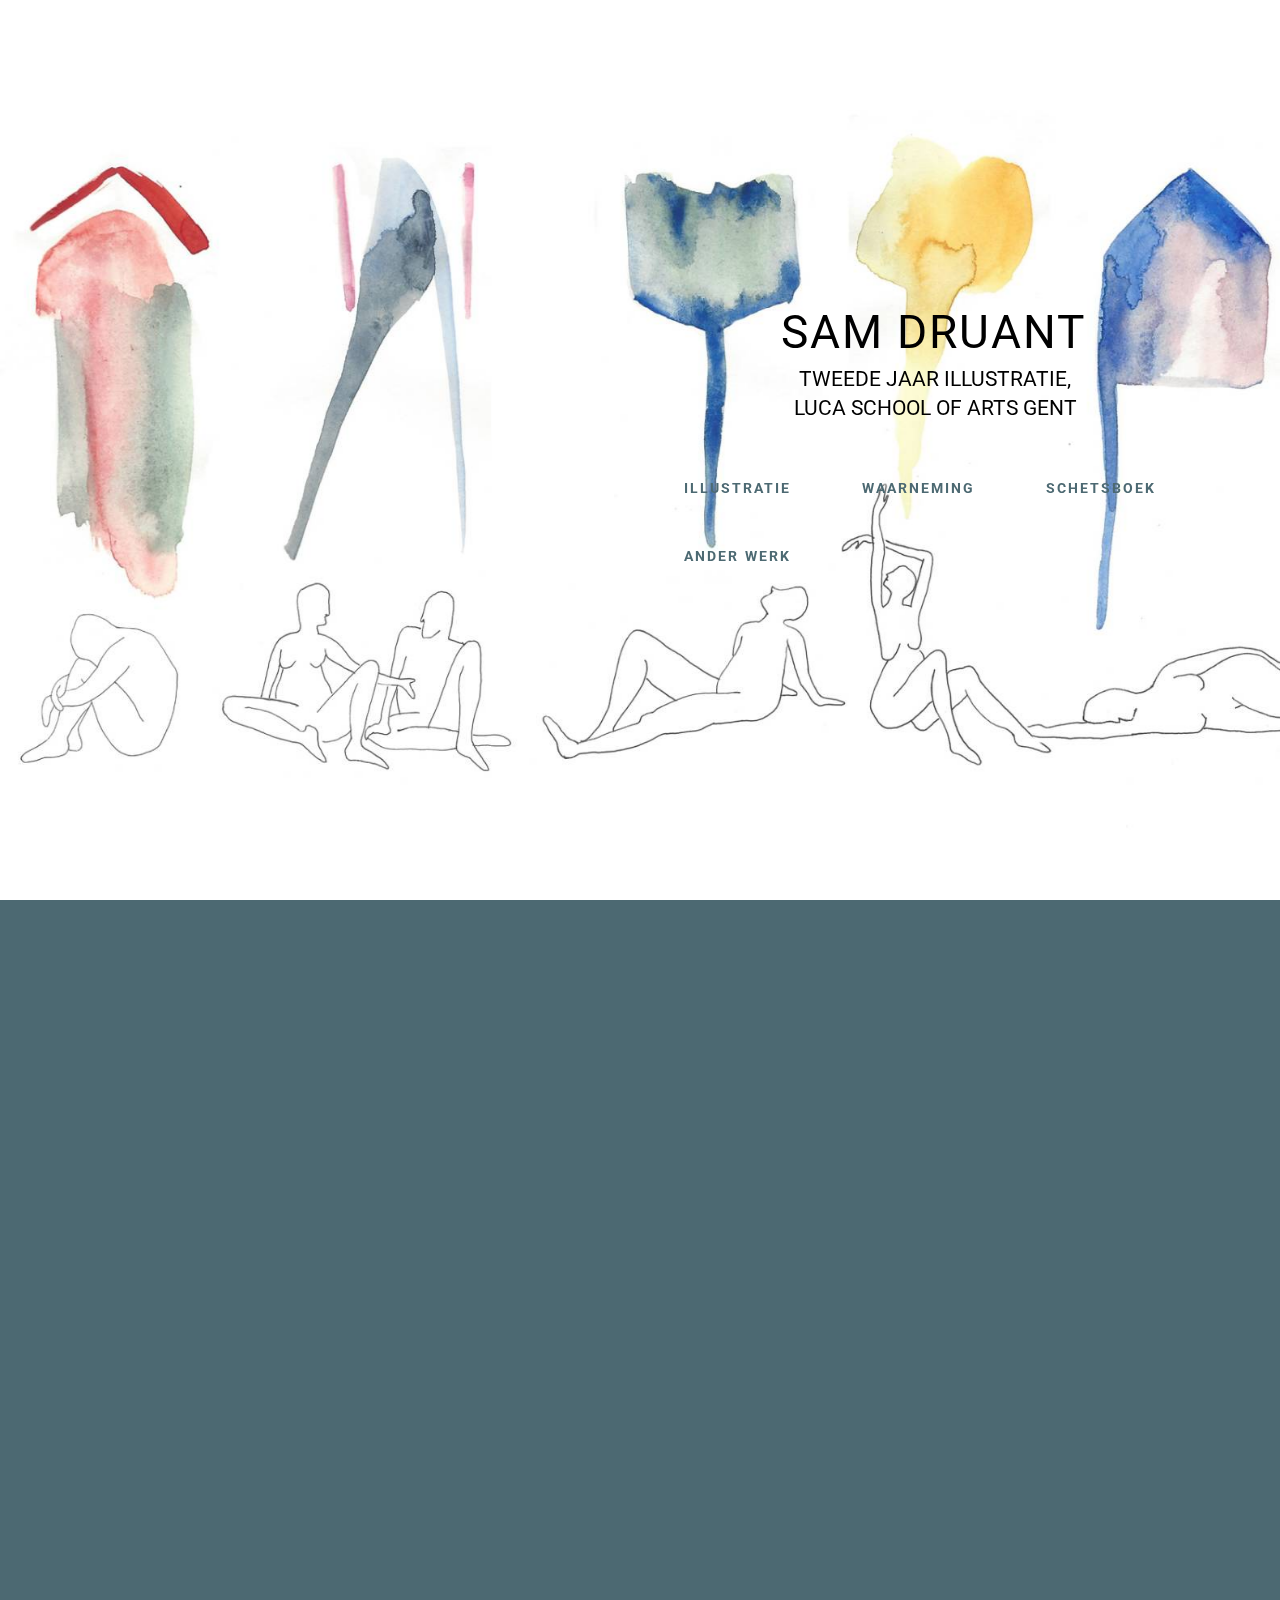
<file: index.html>
<!DOCTYPE html>
<html >
<head>
  <!-- Site made with Mobirise Website Builder v4.5.2, https://mobirise.com -->
  <meta charset="UTF-8">
  <meta http-equiv="X-UA-Compatible" content="IE=edge">
  <meta name="generator" content="Mobirise v4.5.2, mobirise.com">
  <meta name="viewport" content="width=device-width, initial-scale=1, minimum-scale=1">
  <link rel="shortcut icon" href="assets/images/logo.png" type="image/x-icon">
  <meta name="description" content="">
  <title>Home</title>
  <link rel="stylesheet" href="https://fonts.googleapis.com/css?family=Roboto:700,400&subset=cyrillic,latin,greek,vietnamese">
  <link rel="stylesheet" href="assets/bootstrap/css/bootstrap.min.css">
  <link rel="stylesheet" href="assets/animate.css/animate.min.css">
  <link rel="stylesheet" href="assets/mobirise/css/style.css">
  <link rel="stylesheet" href="assets/mobirise/css/mbr-additional.css" type="text/css">
  
  
  
</head>
<body>
<section class="mbr-box mbr-section mbr-section--relative mbr-section--fixed-size mbr-section--full-height mbr-section--bg-adapted mbr-parallax-background" id="header1-k" data-rv-view="0" style="background-image: url(assets/images/doctoraatcover2-2000x1111.jpg);">
    <div class="mbr-box__magnet mbr-box__magnet--sm-padding mbr-box__magnet--center-left">
        
        <div class="mbr-box__container mbr-section__container container">
            <div class="mbr-box mbr-box--stretched"><div class="mbr-box__magnet mbr-box__magnet--center-left">
                <div class="row"><div class=" col-sm-6 col-sm-offset-6">
                    <div class="mbr-hero animated fadeInUp">
                        <h1 class="mbr-hero__text"><span style="font-weight: normal;">SAM D</span><span style="font-weight: normal;">RUAN</span><span style="font-weight: normal;">T</span></h1>
                        <p class="mbr-hero__subtext">TWEEDE JAAR ILLUSTRATIE, <br>LUCA SCHOOL OF ARTS GENT</p>
                    </div>
                    <div class="mbr-buttons btn-inverse mbr-buttons--left"><a class="mbr-buttons__btn btn btn-lg animated fadeInUp delay btn-link" href="https://mobirise.com">ILLUSTRATIE</a> <a class="mbr-buttons__btn btn btn-lg animated fadeInUp delay btn-link" href="https://mobirise.com">WAARNEMING</a> <a class="mbr-buttons__btn btn btn-lg animated fadeInUp delay btn-link" href="page2.html">SCHETSBOEK</a> <a class="mbr-buttons__btn btn btn-lg animated fadeInUp delay btn-link" href="https://mobirise.com">ANDER WERK</a></div>
                </div></div>
            </div></div>
        </div>
        <div class="mbr-arrow mbr-arrow--floating text-center">
            <div class="mbr-section__container container">
                <a class="mbr-arrow__link" href="#header2-f"><i class="glyphicon glyphicon-menu-down"></i></a>
            </div>
        </div>
    </div>
</section>

<section class="engine"><a href="https://mobirise.co/e">web page authoring software</a></section><section class="mbr-box mbr-section mbr-section--relative mbr-section--fixed-size mbr-section--full-height mbr-section--bg-adapted" id="header2-f" data-rv-view="3" style="background-color: rgb(76, 105, 114);">
    <div class="mbr-box__magnet mbr-box__magnet--sm-padding mbr-box__magnet--center-left">
        
        <div class="mbr-box__container mbr-section__container container">
            <div class="mbr-box mbr-box--stretched"><div class="mbr-box__magnet mbr-box__magnet--center-left">
                <div class="row"><div class=" col-sm-6 col-sm-offset-6">
                    <div class="mbr-hero animated fadeInUp">
                        <h1 class="mbr-hero__text"></h1>
                        <p class="mbr-hero__subtext"></p>
                    </div>
                    
                </div></div>
            </div></div>
        </div>
        
    </div>
</section>

<footer class="mbr-section mbr-section--relative mbr-section--fixed-size" id="footer1-g" data-rv-view="6" style="background-color: rgb(68, 68, 68);">
    
    <div class="mbr-section__container container">
        <div class="mbr-footer mbr-footer--wysiwyg row" style="padding-top: 36.9px; padding-bottom: 36.9px;">
            <div class="col-sm-12">
                <p class="mbr-footer__copyright"></p>
            </div>
        </div>
    </div>
</footer>


  <script src="assets/web/assets/jquery/jquery.min.js"></script>
  <script src="assets/bootstrap/js/bootstrap.min.js"></script>
  <script src="assets/smooth-scroll/smooth-scroll.js"></script>
  <script src="assets/jarallax/jarallax.js"></script>
  <script src="assets/mobirise/js/script.js"></script>
  
  
</body>
</html>
</file>
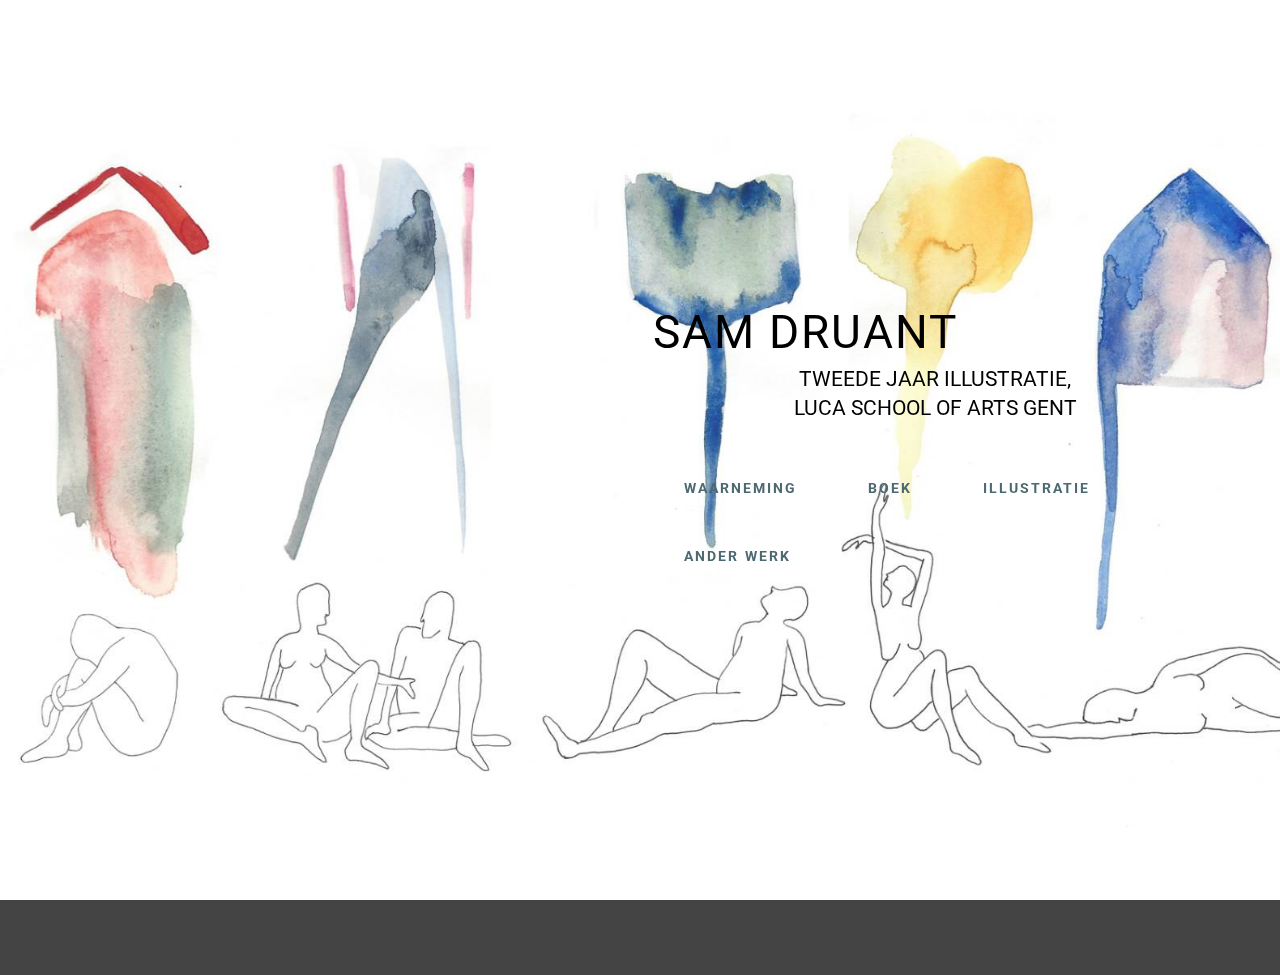
<file: page1.html>
<!DOCTYPE html>
<html >
<head>
  <!-- Site made with Mobirise Website Builder v4.5.2, https://mobirise.com -->
  <meta charset="UTF-8">
  <meta http-equiv="X-UA-Compatible" content="IE=edge">
  <meta name="generator" content="Mobirise v4.5.2, mobirise.com">
  <meta name="viewport" content="width=device-width, initial-scale=1, minimum-scale=1">
  <link rel="shortcut icon" href="assets/images/logo.png" type="image/x-icon">
  <meta name="description" content="Web Builder Description">
  <title>Page 1</title>
  <link rel="stylesheet" href="https://fonts.googleapis.com/css?family=Roboto:700,400&subset=cyrillic,latin,greek,vietnamese">
  <link rel="stylesheet" href="assets/bootstrap/css/bootstrap.min.css">
  <link rel="stylesheet" href="assets/animate.css/animate.min.css">
  <link rel="stylesheet" href="assets/mobirise/css/style.css">
  <link rel="stylesheet" href="assets/mobirise/css/mbr-additional.css" type="text/css">
  
  
  
</head>
<body>
<section class="mbr-box mbr-section mbr-section--relative mbr-section--fixed-size mbr-section--full-height mbr-section--bg-adapted mbr-parallax-background" id="header1-i" data-rv-view="15" style="background-image: url(assets/images/doctoraatcover2-2000x1111.jpg);">
    <div class="mbr-box__magnet mbr-box__magnet--sm-padding mbr-box__magnet--center-left">
        
        <div class="mbr-box__container mbr-section__container container">
            <div class="mbr-box mbr-box--stretched"><div class="mbr-box__magnet mbr-box__magnet--center-left">
                <div class="row"><div class=" col-sm-6 col-sm-offset-6">
                    <div class="mbr-hero animated fadeInUp">
                        <h1 class="mbr-hero__text"><span style="font-weight: normal;">SAM DRUANT</span></h1>
                        <p class="mbr-hero__subtext">TWEEDE JAAR ILLUSTRATIE, <br>LUCA SCHOOL OF ARTS GENT</p>
                    </div>
                    <div class="mbr-buttons btn-inverse mbr-buttons--left"><a class="mbr-buttons__btn btn btn-lg animated fadeInUp delay btn-link" href="https://mobirise.com">WAARNEMING</a> <a class="mbr-buttons__btn btn btn-lg animated fadeInUp delay btn-link" href="https://mobirise.com">BOEK</a> <a class="mbr-buttons__btn btn btn-lg animated fadeInUp delay btn-link" href="https://mobirise.com">ILLUSTRATIE</a> <a class="mbr-buttons__btn btn btn-lg animated fadeInUp delay btn-link" href="https://mobirise.com">ANDER WERK</a></div>
                </div></div>
            </div></div>
        </div>
        <div class="mbr-arrow mbr-arrow--floating text-center">
            <div class="mbr-section__container container">
                <a class="mbr-arrow__link" href="#next"><i class="glyphicon glyphicon-menu-down"></i></a>
            </div>
        </div>
    </div>
</section>

<section class="engine"><a href="https://mobirise.co/m">bootstrap table</a></section><footer class="mbr-section mbr-section--relative mbr-section--fixed-size" id="footer1-h" data-rv-view="13" style="background-color: rgb(68, 68, 68);">
    
    <div class="mbr-section__container container">
        <div class="mbr-footer mbr-footer--wysiwyg row" style="padding-top: 36.9px; padding-bottom: 36.9px;">
            <div class="col-sm-12">
                <p class="mbr-footer__copyright"></p>
            </div>
        </div>
    </div>
</footer>


  <script src="assets/web/assets/jquery/jquery.min.js"></script>
  <script src="assets/bootstrap/js/bootstrap.min.js"></script>
  <script src="assets/smooth-scroll/smooth-scroll.js"></script>
  <script src="assets/jarallax/jarallax.js"></script>
  <script src="assets/mobirise/js/script.js"></script>
  
  
</body>
</html>
</file>
<file: assets/mobirise/css/mbr-additional.css>
@isPublish: true;

#menu1-e {
.navbar {
  padding: .5rem 0;
  background: @menuBgColor;
  transition: none;
  min-height: 77px;
}
.navbar-dropdown.bg-color.transparent.opened {
  background: @menuBgColor;
}
a {
  font-style: normal;
}
.nav-item {
  & span {
    padding-right: 0.4em;
    line-height: 0.5em;
    vertical-align: text-bottom;
    position: relative;
    text-decoration: none;
  }
  & a {
    display: flex;
    align-items: center;
    justify-content: center;
    padding: 0.7rem 0 !important;
    margin: 0rem .65rem !important;
  }
}
.nav-item:focus, .nav-link:focus {
  outline: none;
}
.btn {
  padding: 0.4rem 1.5rem;
  .mbr-iconfont {
    font-size: 1.6rem;
  }
  display: inline-flex;
  align-items: center;
}
.menu-logo {
  margin-right: auto;
  .navbar-brand {
    display: flex;
    margin-left: 5rem;
    padding: 0;
    transition: padding .2s;
    min-height: 3.8rem;
    align-items: center;
    .navbar-caption-wrap {
      display: -webkit-flex;
      -webkit-align-items: center;
      align-items: center;
      word-break: break-word;
      min-width: 7rem;
      margin: .3rem 0;
      .navbar-caption {
        line-height: 1.2rem !important;
        padding-right: 2rem;
      }
    }
    .navbar-logo {
      font-size: 4rem;
      transition: font-size 0.25s;
      & img {
        display: flex;
      }
      .mbr-iconfont {
        transition: font-size 0.25s;
      }
    }
  }
}
.navbar-toggleable-sm .navbar-collapse {
  justify-content: flex-end;
  -webkit-justify-content: flex-end;
  padding-right: 5rem;
  width: auto;
  .navbar-nav {
    flex-wrap: wrap;
    -webkit-flex-wrap: wrap;
    padding-left: 0;
    .nav-item {
      -webkit-align-self: center;
      align-self: center;
    }
  }
  .navbar-buttons {
    padding-left: 0;
    padding-bottom: 0;
  }
}
.dropdown {
  .dropdown-menu {
    background: @menuBgColor;
    display: none;
    position: absolute;
    min-width: 5rem;
    padding-top: 1.4rem;
    padding-bottom: 1.4rem;
    text-align: left;
    .dropdown-item {
      width: auto;
      padding: 0.235em 1.5385em 0.235em 1.5385em !important;
      &::after {
        right: 0.5rem;
      }
    }
    .dropdown-submenu {
      margin: 0;
    }
  }
  &.open > .dropdown-menu {
    display: block;
  }
}
.navbar-toggleable-sm {
  &.opened:after {
    position: absolute;
    width: 100vw;
    height: 100vh;
    content: '';
    background-color: rgba(0, 0, 0, 0.1);
    left: 0;
    bottom: 0;
    transform: translateY(100%);
    -webkit-transform: translateY(100%);
    z-index: 1000;
  }
}
.navbar.navbar-short {
  min-height: 60px;
  transition: all .2s;
  & .navbar-toggler-right {
    top: 20px;
  }
  & .navbar-logo a {
    font-size: 2.5rem !important;
    line-height: 2.5rem;
    transition: font-size 0.25s;
    & .mbr-iconfont {
      font-size: 2.5rem !important;
    }
    & img {
      height: 3rem !important;
    }
  }
  & .navbar-brand {
    min-height: 3rem;
  }
}
button.navbar-toggler {
  width: 31px;
  height: 18px;
  cursor: pointer;
  transition: all .2s;
  top: 1.5rem;
  right: 1rem;
  &:focus {
    outline: none;
  }
  .hamburger span {
    position: absolute;
    right: 0;
    width: 30px;
    height: 2px;
    border-right: 5px;
    background-color: @hamburgerColor;
    &:nth-child(1) {
      top: 0;
      transition: all .2s;
    }
    &:nth-child(2) {
      top: 8px;
      transition: all .15s;
    }
    &:nth-child(3) {
      top: 8px;
      transition: all .15s;
    }
    &:nth-child(4) {
      top: 16px;
      transition: all .2s;
    }
  }
}
nav.opened .hamburger span {
  &:nth-child(1) {
    top: 8px;
    width: 0;
    opacity: 0;
    right: 50%;
    transition: all .2s;
  }
  &:nth-child(2) {
    -webkit-transform: rotate(45deg);
    transform: rotate(45deg);
    transition: all .25s;
  }
  &:nth-child(3) {
    -webkit-transform: rotate(-45deg);
    transform: rotate(-45deg);
    transition: all .25s;
  }
  &:nth-child(4) {
    top: 8px;
    width: 0;
    opacity: 0;
    right: 50%;
    transition: all .2s;
  }
}
.collapsed {
  &.navbar-expand {
    flex-direction: column;
  }
  .btn {
    display: flex;
  }
  .navbar-collapse {
    display: none !important;
    padding-right: 0 !important;
    &.collapsing,&.show {
      display: block !important;
      .navbar-nav {
        display: block;
        text-align: center;
        .nav-item {
          clear: both;
          & when (@showButtons = false) {
            &:last-child {
              margin-bottom: 1rem;
            }
          }
        }
      }
      .navbar-buttons {
        text-align: center;
        &:last-child {
          margin-bottom: 1rem;
        }
      }
    }
  }
  button.navbar-toggler {
    display: block;
  }
  .navbar-brand {
    margin-left: 1rem !important;
  }
  .navbar-toggleable-sm {
    flex-direction: column;
    -webkit-flex-direction: column;
  }
  .dropdown {
    .dropdown-menu {
      width: 100%;
      text-align: center;
      position: relative;
      opacity: 0;
      display: block;
      height: 0;
      visibility: hidden;
      padding: 0;
      transition-duration: .5s;
      transition-property: opacity,padding,height;
    }
    &.open > .dropdown-menu {
      position: relative;
      opacity: 1;
      height: auto;
      padding: 1.4rem 0;
      visibility: visible;
    }
    .dropdown-submenu {
      left: 0;
      text-align: center;
      width: 100%;
    }
    .dropdown-toggle[data-toggle="dropdown-submenu"]::after {
      margin-top: 0;
      position: inherit;
      right: 0;
      top: 50%;
      display: inline-block;
      width: 0;
      height: 0;
      margin-left: .3em;
      vertical-align: middle;
      content: "";
      border-top: .30em solid;
      border-right: .30em solid transparent;
      border-left: .30em solid transparent;
    }
  }
}
@media (max-width: 991px) {
  .navbar-expand {
    flex-direction: column;
  }
  img {
    height: 3.8rem !important;
  }
  .btn {
    display: flex;
  }
  button.navbar-toggler {
    display: block;
  }
  .navbar-brand {
    margin-left: 1rem !important;
  }
  .navbar-toggleable-sm {
    flex-direction: column;
    -webkit-flex-direction: column;
  }
  .navbar-collapse {
    display: none !important;
    padding-right: 0 !important;
    &.collapsing,&.show {
      display: block !important;
      .navbar-nav {
        display: block;
        text-align: center;
        .nav-item {
          clear: both;
          & when (@showButtons = false) {
            &:last-child {
              margin-bottom: 1rem;
            }
          }
        }
      }
      .navbar-buttons {
        text-align: center;
        &:last-child {
          margin-bottom: 1rem;
        }
      }
    }
  }
  .dropdown {
    .dropdown-menu {
      width: 100%;
      text-align: center;
      position: relative;
      opacity: 0;
      display: block;
      height: 0;
      visibility: hidden;
      padding: 0;
      transition-duration: .5s;
      transition-property: opacity,padding,height;
    }
    &.open > .dropdown-menu {
      position: relative;
      opacity: 1;
      height: auto;
      padding: 1.4rem 0;
      visibility: visible;
    }
    .dropdown-submenu {
      left: 0;
      text-align: center;
      width: 100%;
    }
    .dropdown-toggle[data-toggle="dropdown-submenu"]::after {
      margin-top: 0;
      position: inherit;
      right: 0;
      top: 50%;
      display: inline-block;
      width: 0;
      height: 0;
      margin-left: .3em;
      vertical-align: middle;
      content: "";
      border-top: .30em solid;
      border-right: .30em solid transparent;
      border-left: .30em solid transparent;
    }
  }
}
@media (min-width: 767px) {
  .menu-logo {
    flex-shrink: 0;
  }
}
.navbar-collapse {
  flex-basis: auto;
}
.nav-link:hover, .dropdown-item:hover {
  color: @itemsHoverColor !important;
}
SPAN {
  color: #000000;
}
}

#header1-k {
P {
  text-align: center;
  color: #000000;
}
SPAN {
  color: #000000;
}
H1 {
  text-align: center;
}
}

#header2-f {
& when not (@fullScreen) {
  padding-top: (@paddingTop * 15px);
  padding-bottom: (@paddingBottom * 15px);
}
& when (@bg-type = 'image') {
  background-image: url(../../../@bg-value);
}
& when (@bg-type = 'color') {
  background-color: @bg-value;
}
}

#footer1-g {
padding-top: (@paddingTop * 15px);
padding-bottom: (@paddingBottom * 15px);
& when (@bg-type = 'image') {
  background-image: url(../../../@bg-value);
}
& when (@bg-type = 'color') {
  background-color: @bg-value;
}
.content {
  @media (max-width: 767px) {
    text-align: center;
    > div:not(:last-child) {
      margin-bottom: 2rem;
    }
  }
}
.media-wrap {
  @media (max-width: 767px) {
    margin-bottom: 1rem;
  }
  .mbr-iconfont-logo {
    font-size: 7.5rem;
    color: #f36;
  }
  img {
    height: 6rem;
  }
}
.footer-lower {
  .copyright {
    @media (max-width: 767px) {
      margin-bottom: 1rem;
      text-align: center;
    }
  }
  hr {
    margin: 1rem 0;
    border-color: #fff;
    opacity: .05;
  }
  .social-list {
    padding-left: 0;
    margin-bottom: 0;
    list-style: none;
    display: flex;
    flex-wrap: wrap;
    justify-content: flex-end;
    -webkit-justify-content: flex-end;
    .mbr-iconfont-social {
      font-size: 1.3rem;
      color: #fff;
    }
    .soc-item {
      margin: 0 .5rem;
    }
    a {
      margin: 0;
      opacity: .5;
      -webkit-transition: .2s linear;
      transition: .2s linear;
      &:hover {
        opacity: 1;
      }
    }
    @media (max-width: 767px) {
      justify-content: center;
      -webkit-justify-content: center;
    }
  }
}
}
@isPublish: true;

#undefined {
.navbar {
  padding: .5rem 0;
  background: @menuBgColor;
  transition: none;
  min-height: 77px;
}
.navbar-dropdown.bg-color.transparent.opened {
  background: @menuBgColor;
}
a {
  font-style: normal;
}
.nav-item {
  & span {
    padding-right: 0.4em;
    line-height: 0.5em;
    vertical-align: text-bottom;
    position: relative;
    text-decoration: none;
  }
  & a {
    display: flex;
    align-items: center;
    justify-content: center;
    padding: 0.7rem 0 !important;
    margin: 0rem .65rem !important;
  }
}
.nav-item:focus, .nav-link:focus {
  outline: none;
}
.btn {
  padding: 0.4rem 1.5rem;
  .mbr-iconfont {
    font-size: 1.6rem;
  }
  display: inline-flex;
  align-items: center;
}
.menu-logo {
  margin-right: auto;
  .navbar-brand {
    display: flex;
    margin-left: 5rem;
    padding: 0;
    transition: padding .2s;
    min-height: 3.8rem;
    align-items: center;
    .navbar-caption-wrap {
      display: -webkit-flex;
      -webkit-align-items: center;
      align-items: center;
      word-break: break-word;
      min-width: 7rem;
      margin: .3rem 0;
      .navbar-caption {
        line-height: 1.2rem !important;
        padding-right: 2rem;
      }
    }
    .navbar-logo {
      font-size: 4rem;
      transition: font-size 0.25s;
      & img {
        display: flex;
      }
      .mbr-iconfont {
        transition: font-size 0.25s;
      }
    }
  }
}
.navbar-toggleable-sm .navbar-collapse {
  justify-content: flex-end;
  -webkit-justify-content: flex-end;
  padding-right: 5rem;
  width: auto;
  .navbar-nav {
    flex-wrap: wrap;
    -webkit-flex-wrap: wrap;
    padding-left: 0;
    .nav-item {
      -webkit-align-self: center;
      align-self: center;
    }
  }
  .navbar-buttons {
    padding-left: 0;
    padding-bottom: 0;
  }
}
.dropdown {
  .dropdown-menu {
    background: @menuBgColor;
    display: none;
    position: absolute;
    min-width: 5rem;
    padding-top: 1.4rem;
    padding-bottom: 1.4rem;
    text-align: left;
    .dropdown-item {
      width: auto;
      padding: 0.235em 1.5385em 0.235em 1.5385em !important;
      &::after {
        right: 0.5rem;
      }
    }
    .dropdown-submenu {
      margin: 0;
    }
  }
  &.open > .dropdown-menu {
    display: block;
  }
}
.navbar-toggleable-sm {
  &.opened:after {
    position: absolute;
    width: 100vw;
    height: 100vh;
    content: '';
    background-color: rgba(0, 0, 0, 0.1);
    left: 0;
    bottom: 0;
    transform: translateY(100%);
    -webkit-transform: translateY(100%);
    z-index: 1000;
  }
}
.navbar.navbar-short {
  min-height: 60px;
  transition: all .2s;
  & .navbar-toggler-right {
    top: 20px;
  }
  & .navbar-logo a {
    font-size: 2.5rem !important;
    line-height: 2.5rem;
    transition: font-size 0.25s;
    & .mbr-iconfont {
      font-size: 2.5rem !important;
    }
    & img {
      height: 3rem !important;
    }
  }
  & .navbar-brand {
    min-height: 3rem;
  }
}
button.navbar-toggler {
  width: 31px;
  height: 18px;
  cursor: pointer;
  transition: all .2s;
  top: 1.5rem;
  right: 1rem;
  &:focus {
    outline: none;
  }
  .hamburger span {
    position: absolute;
    right: 0;
    width: 30px;
    height: 2px;
    border-right: 5px;
    background-color: @hamburgerColor;
    &:nth-child(1) {
      top: 0;
      transition: all .2s;
    }
    &:nth-child(2) {
      top: 8px;
      transition: all .15s;
    }
    &:nth-child(3) {
      top: 8px;
      transition: all .15s;
    }
    &:nth-child(4) {
      top: 16px;
      transition: all .2s;
    }
  }
}
nav.opened .hamburger span {
  &:nth-child(1) {
    top: 8px;
    width: 0;
    opacity: 0;
    right: 50%;
    transition: all .2s;
  }
  &:nth-child(2) {
    -webkit-transform: rotate(45deg);
    transform: rotate(45deg);
    transition: all .25s;
  }
  &:nth-child(3) {
    -webkit-transform: rotate(-45deg);
    transform: rotate(-45deg);
    transition: all .25s;
  }
  &:nth-child(4) {
    top: 8px;
    width: 0;
    opacity: 0;
    right: 50%;
    transition: all .2s;
  }
}
.collapsed {
  &.navbar-expand {
    flex-direction: column;
  }
  .btn {
    display: flex;
  }
  .navbar-collapse {
    display: none !important;
    padding-right: 0 !important;
    &.collapsing,&.show {
      display: block !important;
      .navbar-nav {
        display: block;
        text-align: center;
        .nav-item {
          clear: both;
          & when (@showButtons = false) {
            &:last-child {
              margin-bottom: 1rem;
            }
          }
        }
      }
      .navbar-buttons {
        text-align: center;
        &:last-child {
          margin-bottom: 1rem;
        }
      }
    }
  }
  button.navbar-toggler {
    display: block;
  }
  .navbar-brand {
    margin-left: 1rem !important;
  }
  .navbar-toggleable-sm {
    flex-direction: column;
    -webkit-flex-direction: column;
  }
  .dropdown {
    .dropdown-menu {
      width: 100%;
      text-align: center;
      position: relative;
      opacity: 0;
      display: block;
      height: 0;
      visibility: hidden;
      padding: 0;
      transition-duration: .5s;
      transition-property: opacity,padding,height;
    }
    &.open > .dropdown-menu {
      position: relative;
      opacity: 1;
      height: auto;
      padding: 1.4rem 0;
      visibility: visible;
    }
    .dropdown-submenu {
      left: 0;
      text-align: center;
      width: 100%;
    }
    .dropdown-toggle[data-toggle="dropdown-submenu"]::after {
      margin-top: 0;
      position: inherit;
      right: 0;
      top: 50%;
      display: inline-block;
      width: 0;
      height: 0;
      margin-left: .3em;
      vertical-align: middle;
      content: "";
      border-top: .30em solid;
      border-right: .30em solid transparent;
      border-left: .30em solid transparent;
    }
  }
}
@media (max-width: 991px) {
  .navbar-expand {
    flex-direction: column;
  }
  img {
    height: 3.8rem !important;
  }
  .btn {
    display: flex;
  }
  button.navbar-toggler {
    display: block;
  }
  .navbar-brand {
    margin-left: 1rem !important;
  }
  .navbar-toggleable-sm {
    flex-direction: column;
    -webkit-flex-direction: column;
  }
  .navbar-collapse {
    display: none !important;
    padding-right: 0 !important;
    &.collapsing,&.show {
      display: block !important;
      .navbar-nav {
        display: block;
        text-align: center;
        .nav-item {
          clear: both;
          & when (@showButtons = false) {
            &:last-child {
              margin-bottom: 1rem;
            }
          }
        }
      }
      .navbar-buttons {
        text-align: center;
        &:last-child {
          margin-bottom: 1rem;
        }
      }
    }
  }
  .dropdown {
    .dropdown-menu {
      width: 100%;
      text-align: center;
      position: relative;
      opacity: 0;
      display: block;
      height: 0;
      visibility: hidden;
      padding: 0;
      transition-duration: .5s;
      transition-property: opacity,padding,height;
    }
    &.open > .dropdown-menu {
      position: relative;
      opacity: 1;
      height: auto;
      padding: 1.4rem 0;
      visibility: visible;
    }
    .dropdown-submenu {
      left: 0;
      text-align: center;
      width: 100%;
    }
    .dropdown-toggle[data-toggle="dropdown-submenu"]::after {
      margin-top: 0;
      position: inherit;
      right: 0;
      top: 50%;
      display: inline-block;
      width: 0;
      height: 0;
      margin-left: .3em;
      vertical-align: middle;
      content: "";
      border-top: .30em solid;
      border-right: .30em solid transparent;
      border-left: .30em solid transparent;
    }
  }
}
@media (min-width: 767px) {
  .menu-logo {
    flex-shrink: 0;
  }
}
.navbar-collapse {
  flex-basis: auto;
}
.nav-link:hover, .dropdown-item:hover {
  color: @itemsHoverColor !important;
}
}

#footer1-h {
padding-top: (@paddingTop * 15px);
padding-bottom: (@paddingBottom * 15px);
& when (@bg-type = 'image') {
  background-image: url(../../../@bg-value);
}
& when (@bg-type = 'color') {
  background-color: @bg-value;
}
.content {
  @media (max-width: 767px) {
    text-align: center;
    > div:not(:last-child) {
      margin-bottom: 2rem;
    }
  }
}
.media-wrap {
  @media (max-width: 767px) {
    margin-bottom: 1rem;
  }
  .mbr-iconfont-logo {
    font-size: 7.5rem;
    color: #f36;
  }
  img {
    height: 6rem;
  }
}
.footer-lower {
  .copyright {
    @media (max-width: 767px) {
      margin-bottom: 1rem;
      text-align: center;
    }
  }
  hr {
    margin: 1rem 0;
    border-color: #fff;
    opacity: .05;
  }
  .social-list {
    padding-left: 0;
    margin-bottom: 0;
    list-style: none;
    display: flex;
    flex-wrap: wrap;
    justify-content: flex-end;
    -webkit-justify-content: flex-end;
    .mbr-iconfont-social {
      font-size: 1.3rem;
      color: #fff;
    }
    .soc-item {
      margin: 0 .5rem;
    }
    a {
      margin: 0;
      opacity: .5;
      -webkit-transition: .2s linear;
      transition: .2s linear;
      &:hover {
        opacity: 1;
      }
    }
    @media (max-width: 767px) {
      justify-content: center;
      -webkit-justify-content: center;
    }
  }
}
}

#header1-i {
P {
  text-align: center;
  color: #000000;
}
SPAN {
  color: #000000;
}
}
@isPublish: true;

#undefined {
.navbar {
  padding: .5rem 0;
  background: @menuBgColor;
  transition: none;
  min-height: 77px;
}
.navbar-dropdown.bg-color.transparent.opened {
  background: @menuBgColor;
}
a {
  font-style: normal;
}
.nav-item {
  & span {
    padding-right: 0.4em;
    line-height: 0.5em;
    vertical-align: text-bottom;
    position: relative;
    text-decoration: none;
  }
  & a {
    display: flex;
    align-items: center;
    justify-content: center;
    padding: 0.7rem 0 !important;
    margin: 0rem .65rem !important;
  }
}
.nav-item:focus, .nav-link:focus {
  outline: none;
}
.btn {
  padding: 0.4rem 1.5rem;
  .mbr-iconfont {
    font-size: 1.6rem;
  }
  display: inline-flex;
  align-items: center;
}
.menu-logo {
  margin-right: auto;
  .navbar-brand {
    display: flex;
    margin-left: 5rem;
    padding: 0;
    transition: padding .2s;
    min-height: 3.8rem;
    align-items: center;
    .navbar-caption-wrap {
      display: -webkit-flex;
      -webkit-align-items: center;
      align-items: center;
      word-break: break-word;
      min-width: 7rem;
      margin: .3rem 0;
      .navbar-caption {
        line-height: 1.2rem !important;
        padding-right: 2rem;
      }
    }
    .navbar-logo {
      font-size: 4rem;
      transition: font-size 0.25s;
      & img {
        display: flex;
      }
      .mbr-iconfont {
        transition: font-size 0.25s;
      }
    }
  }
}
.navbar-toggleable-sm .navbar-collapse {
  justify-content: flex-end;
  -webkit-justify-content: flex-end;
  padding-right: 5rem;
  width: auto;
  .navbar-nav {
    flex-wrap: wrap;
    -webkit-flex-wrap: wrap;
    padding-left: 0;
    .nav-item {
      -webkit-align-self: center;
      align-self: center;
    }
  }
  .navbar-buttons {
    padding-left: 0;
    padding-bottom: 0;
  }
}
.dropdown {
  .dropdown-menu {
    background: @menuBgColor;
    display: none;
    position: absolute;
    min-width: 5rem;
    padding-top: 1.4rem;
    padding-bottom: 1.4rem;
    text-align: left;
    .dropdown-item {
      width: auto;
      padding: 0.235em 1.5385em 0.235em 1.5385em !important;
      &::after {
        right: 0.5rem;
      }
    }
    .dropdown-submenu {
      margin: 0;
    }
  }
  &.open > .dropdown-menu {
    display: block;
  }
}
.navbar-toggleable-sm {
  &.opened:after {
    position: absolute;
    width: 100vw;
    height: 100vh;
    content: '';
    background-color: rgba(0, 0, 0, 0.1);
    left: 0;
    bottom: 0;
    transform: translateY(100%);
    -webkit-transform: translateY(100%);
    z-index: 1000;
  }
}
.navbar.navbar-short {
  min-height: 60px;
  transition: all .2s;
  & .navbar-toggler-right {
    top: 20px;
  }
  & .navbar-logo a {
    font-size: 2.5rem !important;
    line-height: 2.5rem;
    transition: font-size 0.25s;
    & .mbr-iconfont {
      font-size: 2.5rem !important;
    }
    & img {
      height: 3rem !important;
    }
  }
  & .navbar-brand {
    min-height: 3rem;
  }
}
button.navbar-toggler {
  width: 31px;
  height: 18px;
  cursor: pointer;
  transition: all .2s;
  top: 1.5rem;
  right: 1rem;
  &:focus {
    outline: none;
  }
  .hamburger span {
    position: absolute;
    right: 0;
    width: 30px;
    height: 2px;
    border-right: 5px;
    background-color: @hamburgerColor;
    &:nth-child(1) {
      top: 0;
      transition: all .2s;
    }
    &:nth-child(2) {
      top: 8px;
      transition: all .15s;
    }
    &:nth-child(3) {
      top: 8px;
      transition: all .15s;
    }
    &:nth-child(4) {
      top: 16px;
      transition: all .2s;
    }
  }
}
nav.opened .hamburger span {
  &:nth-child(1) {
    top: 8px;
    width: 0;
    opacity: 0;
    right: 50%;
    transition: all .2s;
  }
  &:nth-child(2) {
    -webkit-transform: rotate(45deg);
    transform: rotate(45deg);
    transition: all .25s;
  }
  &:nth-child(3) {
    -webkit-transform: rotate(-45deg);
    transform: rotate(-45deg);
    transition: all .25s;
  }
  &:nth-child(4) {
    top: 8px;
    width: 0;
    opacity: 0;
    right: 50%;
    transition: all .2s;
  }
}
.collapsed {
  &.navbar-expand {
    flex-direction: column;
  }
  .btn {
    display: flex;
  }
  .navbar-collapse {
    display: none !important;
    padding-right: 0 !important;
    &.collapsing,&.show {
      display: block !important;
      .navbar-nav {
        display: block;
        text-align: center;
        .nav-item {
          clear: both;
          & when (@showButtons = false) {
            &:last-child {
              margin-bottom: 1rem;
            }
          }
        }
      }
      .navbar-buttons {
        text-align: center;
        &:last-child {
          margin-bottom: 1rem;
        }
      }
    }
  }
  button.navbar-toggler {
    display: block;
  }
  .navbar-brand {
    margin-left: 1rem !important;
  }
  .navbar-toggleable-sm {
    flex-direction: column;
    -webkit-flex-direction: column;
  }
  .dropdown {
    .dropdown-menu {
      width: 100%;
      text-align: center;
      position: relative;
      opacity: 0;
      display: block;
      height: 0;
      visibility: hidden;
      padding: 0;
      transition-duration: .5s;
      transition-property: opacity,padding,height;
    }
    &.open > .dropdown-menu {
      position: relative;
      opacity: 1;
      height: auto;
      padding: 1.4rem 0;
      visibility: visible;
    }
    .dropdown-submenu {
      left: 0;
      text-align: center;
      width: 100%;
    }
    .dropdown-toggle[data-toggle="dropdown-submenu"]::after {
      margin-top: 0;
      position: inherit;
      right: 0;
      top: 50%;
      display: inline-block;
      width: 0;
      height: 0;
      margin-left: .3em;
      vertical-align: middle;
      content: "";
      border-top: .30em solid;
      border-right: .30em solid transparent;
      border-left: .30em solid transparent;
    }
  }
}
@media (max-width: 991px) {
  .navbar-expand {
    flex-direction: column;
  }
  img {
    height: 3.8rem !important;
  }
  .btn {
    display: flex;
  }
  button.navbar-toggler {
    display: block;
  }
  .navbar-brand {
    margin-left: 1rem !important;
  }
  .navbar-toggleable-sm {
    flex-direction: column;
    -webkit-flex-direction: column;
  }
  .navbar-collapse {
    display: none !important;
    padding-right: 0 !important;
    &.collapsing,&.show {
      display: block !important;
      .navbar-nav {
        display: block;
        text-align: center;
        .nav-item {
          clear: both;
          & when (@showButtons = false) {
            &:last-child {
              margin-bottom: 1rem;
            }
          }
        }
      }
      .navbar-buttons {
        text-align: center;
        &:last-child {
          margin-bottom: 1rem;
        }
      }
    }
  }
  .dropdown {
    .dropdown-menu {
      width: 100%;
      text-align: center;
      position: relative;
      opacity: 0;
      display: block;
      height: 0;
      visibility: hidden;
      padding: 0;
      transition-duration: .5s;
      transition-property: opacity,padding,height;
    }
    &.open > .dropdown-menu {
      position: relative;
      opacity: 1;
      height: auto;
      padding: 1.4rem 0;
      visibility: visible;
    }
    .dropdown-submenu {
      left: 0;
      text-align: center;
      width: 100%;
    }
    .dropdown-toggle[data-toggle="dropdown-submenu"]::after {
      margin-top: 0;
      position: inherit;
      right: 0;
      top: 50%;
      display: inline-block;
      width: 0;
      height: 0;
      margin-left: .3em;
      vertical-align: middle;
      content: "";
      border-top: .30em solid;
      border-right: .30em solid transparent;
      border-left: .30em solid transparent;
    }
  }
}
@media (min-width: 767px) {
  .menu-logo {
    flex-shrink: 0;
  }
}
.navbar-collapse {
  flex-basis: auto;
}
.nav-link:hover, .dropdown-item:hover {
  color: @itemsHoverColor !important;
}
}

#footer1-j {
padding-top: (@paddingTop * 15px);
padding-bottom: (@paddingBottom * 15px);
& when (@bg-type = 'image') {
  background-image: url(../../../@bg-value);
}
& when (@bg-type = 'color') {
  background-color: @bg-value;
}
.content {
  @media (max-width: 767px) {
    text-align: center;
    > div:not(:last-child) {
      margin-bottom: 2rem;
    }
  }
}
.media-wrap {
  @media (max-width: 767px) {
    margin-bottom: 1rem;
  }
  .mbr-iconfont-logo {
    font-size: 7.5rem;
    color: #f36;
  }
  img {
    height: 6rem;
  }
}
.footer-lower {
  .copyright {
    @media (max-width: 767px) {
      margin-bottom: 1rem;
      text-align: center;
    }
  }
  hr {
    margin: 1rem 0;
    border-color: #fff;
    opacity: .05;
  }
  .social-list {
    padding-left: 0;
    margin-bottom: 0;
    list-style: none;
    display: flex;
    flex-wrap: wrap;
    justify-content: flex-end;
    -webkit-justify-content: flex-end;
    .mbr-iconfont-social {
      font-size: 1.3rem;
      color: #fff;
    }
    .soc-item {
      margin: 0 .5rem;
    }
    a {
      margin: 0;
      opacity: .5;
      -webkit-transition: .2s linear;
      transition: .2s linear;
      &:hover {
        opacity: 1;
      }
    }
    @media (max-width: 767px) {
      justify-content: center;
      -webkit-justify-content: center;
    }
  }
}
}
</file>
<file: assets/mobirise/css/style.css>
.is-builder .animated {
  -webkit-animation-name: none !important;
  animation-name: none !important;
}
html {
  position: relative;
  min-height: 100%;
}
.mbr-embedded-video {
  position: relative;
}
.mbr-background-video,
.mbr-background-video-preview {
  bottom: 0;
  left: 0;
  overflow: hidden;
  position: absolute;
  right: 0;
  top: 0;
}
.mbr-parallax-background,
.mbr-background {
  background-attachment: fixed !important;
  background-position: 50% 0;
  background-repeat: no-repeat;
  background-size: cover !important;
}
.mbr-hidden-scrollbar .mbr-parallax-background {
  background-size: auto 130%;
}
.mobile .mbr-parallax-background {
  background-attachment: scroll !important;
}
.mbr-background {
  background-attachment: scroll !important;
}
.mbr-navbar {
  position: relative;
  width: 100%;
}
.mbr-navbar:before {
  content: "";
  display: block;
}
.mbr-navbar__brand-link:after,
.mbr-navbar__brand-img {
  max-height: 74px;
  height: 100%;
}
.mbr-navbar:before,
.mbr-navbar__container {
  height: 98px;
}
.mbr-navbar--ss .mbr-navbar__brand-link:after,
.mbr-navbar--ss .mbr-navbar__brand-img {
  height: 74px;
}
.mbr-navbar--ss:before,
.mbr-navbar--ss .mbr-navbar__container {
  height: 98px;
}
.mbr-navbar--xs .mbr-navbar__brand-link:after,
.mbr-navbar--xs .mbr-navbar__brand-img {
  height: 32px;
}
.mbr-navbar--xs:before,
.mbr-navbar--xs .mbr-navbar__container {
  height: 56px;
}
.mbr-navbar--s .mbr-navbar__brand-link:after,
.mbr-navbar--s .mbr-navbar__brand-img {
  height: 48px;
}
.mbr-navbar--s:before,
.mbr-navbar--s .mbr-navbar__container {
  height: 72px;
}
.mbr-navbar--m .mbr-navbar__brand-link:after,
.mbr-navbar--m .mbr-navbar__brand-img {
  height: 64px;
}
.mbr-navbar--m:before,
.mbr-navbar--m .mbr-navbar__container {
  height: 88px;
}
.mbr-navbar--l .mbr-navbar__brand-link:after,
.mbr-navbar--l .mbr-navbar__brand-img {
  height: 96px;
}
.mbr-navbar--l:before,
.mbr-navbar--l .mbr-navbar__container {
  height: 120px;
}
.mbr-navbar--xl .mbr-navbar__brand-link:after,
.mbr-navbar--xl .mbr-navbar__brand-img {
  height: 128px;
}
.mbr-navbar--xl:before,
.mbr-navbar--xl .mbr-navbar__container {
  height: 152px;
}
.mbr-navbar--short .mbr-navbar__brand-link:after,
.mbr-navbar--short .mbr-navbar__brand-img {
  height: 40px;
}
.mbr-navbar--short .mbr-brand__logo .mbr-iconfont{
  font-size: 40px;
}
.mbr-navbar--short:before,
.mbr-navbar--short .mbr-navbar__container {
  height: 64px;
}
.mbr-navbar--short .mbr-navbar__container {
  padding: 12px 0;
}
@media (max-width: 767px) {
  .mbr-navbar--short .mbr-navbar__brand-link:after,
  .mbr-navbar--short .mbr-navbar__brand-img {
    height: 31px;
  }
  .mbr-navbar--short:before,
  .mbr-navbar--short .mbr-navbar__container {
    height: 45px;
  }
  .mbr-navbar--short .mbr-navbar__container {
    padding: 7px 0;
  }
}
.mbr-navbar__brand-img {
  position: relative;
}
.mbr-navbar__brand-img,
.mbr-navbar__container,
.mbr-navbar__section {
  -webkit-transition: all 300ms ease-in-out 0s;
  -o-transition: all 300ms ease-in-out 0s;
  transition: all 300ms ease-in-out 0s;
}
.mbr-navbar__section {
  background: #2c2c2c;
  height: auto;
  position: absolute;
  top: 0;
  width: 100%;
  z-index: 1000;
}
.mbr-navbar__container {
  display: table;
  padding: 12px 0;
  width: 100%;
}
.mbr-navbar__menu-box {
  display: table;
  width: 100%;
}
.mbr-navbar__menu-box--inline-left,
.mbr-navbar__menu-box--inline-center,
.mbr-navbar__menu-box--inline-right {
  display: block;
  text-align: left;
}
.mbr-navbar__menu-box--inline-center {
  text-align: center;
}
.mbr-navbar__menu-box--inline-right {
  text-align: right;
}
.mbr-navbar__column {
  display: table-cell;
  vertical-align: middle;
}
.mbr-navbar__column--xxs {
  width: 1%;
}
.mbr-navbar__column--xs {
  width: 10%;
}
.mbr-navbar__column--s {
  width: 20%;
}
.mbr-navbar__column--m {
  width: 30%;
}
.mbr-navbar__column--l {
  width: 40%;
}
.mbr-navbar__column--xl {
  width: 50%;
}
.mbr-navbar__menu-box--inline-left .mbr-navbar__column,
.mbr-navbar__menu-box--inline-center .mbr-navbar__column,
.mbr-navbar__menu-box--inline-right .mbr-navbar__column {
  display: inline-block;
}
.mbr-navbar__items {
  float: left;
  padding-left: 0px;
  position: relative;
  left: -20px;
}
.mbr-navbar__items--right {
  float: right;
  left: 0;
}
.float-left {
  float: left;
}
.mbr-navbar__item {
  display: block;
  float: left;
  position: relative;
}
.mbr-navbar__hamburger {
  display: none;
  margin-top: -11px;
  position: absolute;
  right: 0;
  top: 50%;
  z-index: 10000;
}
.mbr-navbar--collapsed .mbr-navbar__container {
  position: relative;
}
.mbr-navbar--collapsed .mbr-navbar__column {
  display: block;
  width: 100%;
}
.mbr-navbar--collapsed .mbr-navbar__items--right {
  padding-top: 13px;
}
.mbr-navbar--collapsed .mbr-navbar__menu {
  background: rgba(0, 0, 0, 0.9);
  display: none;
  height: 100%;
  left: 0;
  position: fixed;
  top: 0;
  width: 100%;
  z-index: 9999;
}
.mbr-navbar--collapsed .mbr-navbar__menu-box {
  display: table-cell;
  vertical-align: middle;
}
.mbr-navbar--collapsed .mbr-navbar__items {
  float: none;
}
.mbr-navbar--collapsed .mbr-navbar__item {
  float: none;
}
.mbr-navbar--collapsed .mbr-navbar__hamburger {
  display: block;
}
.mbr-navbar--collapsed.mbr-navbar--open .mbr-navbar__menu {
  display: table;
}
.mbr-navbar--collapsed.mbr-navbar--open:not(.mbr-navbar--sticky) .mbr-navbar__section {
  background: none;
  position: fixed;
}
.mbr-navbar--collapsed.mbr-navbar--open .mbr-navbar__brand {
  visibility: hidden;
}
.mbr-navbar--collapsed.mbr-navbar--sticky.mbr-navbar--open .mbr-navbar__brand {
  visibility: visible;
}
.mbr-navbar--collapsed.mbr-navbar--open .mbr-navbar__brand-img,
.mbr-navbar--collapsed.mbr-navbar--open .mbr-navbar__container {
  -webkit-transition: none;
  -o-transition: none;
  transition: none;
}
.mbr-navbar--freeze.mbr-navbar--collapsed.mbr-navbar--open .mbr-navbar__hamburger,
.mbr-navbar--freeze.mbr-navbar--collapsed.mbr-navbar--open .mbr-navbar__hamburger:hover {
  color: #fff !important;
}
.mbr-navbar--sticky .mbr-navbar__section {
  position: fixed;
}
.mbr-navbar--absolute {
  position: absolute;
}
/* fix for popup menu conflict */
@media (max-width: 480px) {
  .mbr-navbar--absolute.mbr-navbar[id^=menu-] {
    position: absolute;
  }
}
.mbr-navbar--transparent .mbr-navbar__section {
  background: none;
}
.mbr-navbar--stuck .mbr-navbar__section,
.mbr-navbar--relative .mbr-navbar__section {
  background: #2c2c2c;
}
@media (max-width: 991px) {
  .mbr-navbar--auto-collapse .mbr-navbar__container {
    position: relative;
  }
  .mbr-navbar--auto-collapse .mbr-navbar__column {
    display: block;
    width: 100%;
  }
  .mbr-navbar__column {
    max-height: 100vh;
    overflow-x: hidden;
    overflow-y:auto;
  }
  .mbr-navbar__column::-webkit-scrollbar {
    display:none;
  }
  .mbr-navbar--auto-collapse .mbr-navbar__items--right {
    padding-top: 13px;
  }
  .mbr-navbar--auto-collapse .mbr-navbar__menu {
    background: rgba(0, 0, 0, 0.9);
    display: none;
    height: 100%;
    left: 0;
    position: fixed;
    top: 0;
    width: 100%;
    z-index: 9999;
  }
  .mbr-navbar--auto-collapse .mbr-navbar__menu-box {
    display: table-cell;
    vertical-align: middle;
  }
  .mbr-navbar--auto-collapse .mbr-navbar__items {
    float: none;
  }
  .mbr-navbar--auto-collapse .mbr-navbar__item {
    float: none;
  }
  .mbr-navbar--auto-collapse .mbr-navbar__hamburger {
    display: block;
  }
  .mbr-navbar--auto-collapse.mbr-navbar--open .mbr-navbar__menu {
    display: table;
  }
  .mbr-navbar--auto-collapse.mbr-navbar--open:not(.mbr-navbar--sticky) .mbr-navbar__section {
    background: none;
    position: fixed;
  }
  .mbr-navbar--auto-collapse.mbr-navbar--open .mbr-navbar__brand {
    visibility: hidden;
  }
  .mbr-navbar--auto-collapse.mbr-navbar--sticky.mbr-navbar--open .mbr-navbar__brand {
    visibility: visible;
  }
  .mbr-navbar--auto-collapse.mbr-navbar--open .mbr-navbar__brand-img,
  .mbr-navbar--auto-collapse.mbr-navbar--open .mbr-navbar__container {
    -webkit-transition: none;
    -o-transition: none;
    transition: none;
  }
}
.mbr-after-navbar:before {
  content: "";
  display: block;
  height: 98px;
}
.mbr-hamburger {
  cursor: pointer;
  height: 23px;
  width: 30px;
}
.mbr-hamburger:focus {
  outline: none;
}
.mbr-hamburger__line,
.mbr-hamburger__line:before,
.mbr-hamburger__line:after {
  content: "";
  position: absolute;
  display: block;
  height: 1px;
  cursor: pointer;
}
.mbr-hamburger__line,
.mbr-hamburger__line:before,
.mbr-hamburger__line:after {
  width: 30px;
  border-bottom: 5px solid;
  top: 9px;
}
.mbr-hamburger__line:before {
  top: -9px;
}
.mbr-hamburger__line:after {
  top: 9px;
}
.mbr-hamburger__line,
.mbr-hamburger__line:before,
.mbr-hamburger__line:after {
  -webkit-transition: all 300ms ease-in-out;
  transition: all 300ms ease-in-out;
}
.mbr-hamburger--open .mbr-hamburger__line {
  border-color: transparent;
}
.mbr-hamburger--open .mbr-hamburger__line:before,
.mbr-hamburger--open .mbr-hamburger__line:after {
  top: 0;
}
.mbr-hamburger--open .mbr-hamburger__line:before {
  -ms-transform: rotate(45deg);
  -webkit-transform: rotate(45deg);
  transform: rotate(45deg);
}
.mbr-hamburger--open .mbr-hamburger__line:after {
  top: 10px;
  -ms-transform: translatey(-10px) rotate(-45deg);
  -webkit-transform: translatey(-10px) rotate(-45deg);
  transform: translatey(-10px) rotate(-45deg);
}
@media (max-width: 767px) {
  .mbr-hamburger {
    height: 23px;
    width: 27px;
  }
  .mbr-hamburger__line,
  .mbr-hamburger__line:before,
  .mbr-hamburger__line:after {
    width: 27px;
    border-bottom: 4px solid;
    top: 9px;
  }
  .mbr-hamburger__line:before {
    top: -9px;
  }
  .mbr-hamburger__line:after {
    top: 9px;
  }
}

.navbar-dropdown .hamburger-icon {
  content: "";
  width: 16px;
  -webkit-box-shadow: 0 -6px 0 1px,0 0 0 1px,0 6px 0 1px;
  -moz-box-shadow: 0 -6px 0 1px,0 0 0 1px,0 6px 0 1px;
  box-shadow: 0 -6px 0 1px,0 0 0 1px,0 6px 0 1px;
}

.mbr-brand {
  display: block;
  float: left;
  position: relative;
}
.mbr-brand,
.mbr-brand:hover {
  text-decoration: none;
}
.mbr-brand__name {
  display: block;
  font-weight: bold;
  margin-top: 5px;
  text-align: center;
}
.mbr-brand__name,
.mbr-brand__name:hover {
  text-decoration: none;
}
.mbr-brand--inline {
  display: table;
}
.mbr-brand--inline:after {
  content: "";
  display: table-cell;
  width: 1px;
}
.mbr-brand--inline .mbr-brand__logo,
.mbr-brand--inline .mbr-brand__name {
  display: table-cell;
  vertical-align: middle;
}
.mbr-brand--inline .mbr-brand__logo {
  padding-right: 10px;
}
.mbr-brand--inline .mbr-brand__name {
  margin: 0;
  text-align: left;
}
.mbr-form {
  display: table;
  margin-top: -13px;
  position: relative;
  top: 14px;
  width: 100%;
}
.mbr-form__left,
.mbr-form__right {
  display: table-cell;
  vertical-align: top;
}
.mbr-form__left {
  padding-right: 3px;
}
.mbr-form__right {
  width: 1px;
}
@media (max-width: 530px) {
  .mbr-form {
    display: block;
    margin-top: -27px;
    position: relative;
    top: 26px;
  }
  .mbr-form__left,
  .mbr-form__right {
    display: block;
  }
  .mbr-form__left {
    margin-bottom: 12px;
    padding-right: 0;
  }
  .mbr-form__right {
    width: 100%;
  }
}
.mbr-section {
  padding: 0 20px;
}
.mbr-section--no-padding {
  padding: 0;
}
.mbr-section--relative {
  position: relative;
}
.mbr-section--fixed-size {
  overflow: hidden;
}
.mbr-section--full-height {
  height: 100vh;
}
.mbr-section--full-height.mbr-after-navbar:before {
  display: none;
}
.mbr-section--bg-adapted {
  background-attachment: scroll;
  background-position: 50% 0;
  background-repeat: no-repeat;
  background-size: cover;
}
.mbr-section--gray {
  background-color: #444444;
}
.mbr-section--light-gray {
  background-color: #f0f0f0;
}
.mbr-section--dark-gray {
  background-color: #3c3c3c;
}
.mbr-section__container {
  padding: 0;
  position: relative;
  z-index: 3;
}
.mbr-section__container--center {
  text-align: center;
}
.mbr-section__container--std-padding {
  padding: 93px 0;
}
.mbr-section__container--std-top-padding {
  padding-top: 93px;
}
.mbr-section__container--std-bot-padding {
  padding-bottom: 93px;
}
.mbr-section__container--sm-padding {
  padding: 41px 0;
}
.mbr-section__container--sm-top-padding {
  padding-top: 41px;
}
.mbr-section__container--sm-bot-padding {
  padding-bottom: 41px;
}
.mbr-section__container--isolated {
  padding-bottom: 93px;
  padding-top: 93px;
}
.mbr-section__container--first {
  padding-top: 93px;
  padding-bottom: 41px;
}
.mbr-section__container--middle {
  padding-bottom: 41px;
}
.mbr-section__container--last {
  padding-bottom: 93px;
}
.mbr-section__row {
  margin-left: -24px;
  margin-right: -24px;
}
.mbr-section__col {
  overflow: hidden;
  padding-left: 24px;
  padding-right: 24px;
}
.mbr-section__left {
  padding-right: 40px;
}
.mbr-section__right {
  padding-left: 15px;
}
.mbr-section__header {
  line-height: 1.5em;
  margin: -10px 0 0;
  text-align: center;
}
@media (min-width: 768px) {
  .mbr-section--short-paddings .mbr-section__container--std-padding {
    padding: 59px 0;
  }
  .mbr-section--short-paddings .mbr-section__container--std-top-padding {
    padding-top: 59px;
  }
  .mbr-section--short-paddings .mbr-section__container--std-bot-padding {
    padding-bottom: 59px;
  }
  .mbr-section--short-paddings .mbr-section__container--sm-padding {
    padding: 41px 0;
  }
  .mbr-section--short-paddings .mbr-section__container--sm-top-padding {
    padding-top: 41px;
  }
  .mbr-section--short-paddings .mbr-section__container--sm-bot-padding {
    padding-bottom: 41px;
  }
  .mbr-section--short-paddings .mbr-section__container--isolated {
    padding-bottom: 59px;
    padding-top: 59px;
  }
  .mbr-section--short-paddings .mbr-section__container--first {
    padding-top: 59px;
    padding-bottom: 41px;
  }
  .mbr-section--short-paddings .mbr-section__container--middle {
    padding-bottom: 41px;
  }
  .mbr-section--short-paddings .mbr-section__container--last {
    padding-bottom: 59px;
  }
}
@media (max-width: 767px) {
  .mbr-section__left {
    padding-right: 15px;
  }
  .mbr-section__right {
    padding-left: 15px;
    padding-top: 51px;
  }
}
.mbr-arrow {
  bottom: 71px;
  left: 0;
  line-height: 1px;
  padding: 0 20px;
  position: absolute;
  width: 100%;
  z-index: 3;
}
.mbr-arrow__link {
  display: inline-block;
  font-size: 26px;
}
.mbr-arrow__link,
.mbr-arrow__link:hover,
.mbr-arrow__link:focus {
  color: #fff;
}
.mbr-arrow--floating .mbr-arrow__link {
  -webkit-animation: floating-arrow 1.6s infinite ease-in-out 0s;
  -o-animation: floating-arrow 1.6s infinite ease-in-out 0s;
  animation: floating-arrow 1.6s infinite ease-in-out 0s;
}
@-webkit-keyframes floating-arrow {
  from {
    -webkit-transform: translateY(0);
    transform: translateY(0);
  }
  65% {
    -webkit-transform: translateY(11px);
    transform: translateY(11px);
  }
  to {
    -webkit-transform: translateY(0);
    transform: translateY(0);
  }
}
@-o-keyframes floating-arrow {
  from {
    -webkit-transform: translateY(0);
    transform: translateY(0);
  }
  65% {
    -webkit-transform: translateY(11px);
    transform: translateY(11px);
  }
  to {
    -webkit-transform: translateY(0);
    transform: translateY(0);
  }
}
@keyframes floating-arrow {
  from {
    -webkit-transform: translateY(0);
    transform: translateY(0);
  }
  65% {
    -webkit-transform: translateY(11px);
    transform: translateY(11px);
  }
  to {
    -webkit-transform: translateY(0);
    transform: translateY(0);
  }
}
.mbr-arrow--dark .mbr-arrow__link,
.mbr-arrow--dark .mbr-arrow__link:hover,
.mbr-arrow--dark .mbr-arrow__link:focus {
  color: #252525;
}
@media (max-width: 767px) {
  .mbr-arrow {
    bottom: 41px;
  }
}
@media (max-width: 320px) {
  .mbr-arrow {
    bottom: 21px;
    text-align: center;
  }
}
@media all and (device-width: 320px) and (device-height: 568px) and (orientation: portrait) {
  .mbr-arrow {
    bottom: 31px;
  }
}
.mbr-box {
  display: table;
  width: 100%;
}
.mbr-box--fixed {
  table-layout: fixed;
}
.mbr-box--stretched {
  height: 100%;
}
.mbr-box__magnet {
  display: table-cell;
  float: none;
  height: 100%;
  margin-bottom: 0;
  margin-top: 0;
  text-align: center;
  vertical-align: middle;
}
.mbr-box__magnet--sm-padding {
  padding: 41px 0;
}
.mbr-box__magnet--top-left,
.mbr-box__magnet--top-center,
.mbr-box__magnet--top-right {
  vertical-align: top;
}
.mbr-box__magnet--bottom-left,
.mbr-box__magnet--bottom-center,
.mbr-box__magnet--bottom-right {
  vertical-align: bottom;
}
.mbr-box__magnet--top-left,
.mbr-box__magnet--center-left,
.mbr-box__magnet--bottom-left {
  text-align: left;
}
.mbr-box__magnet--top-right,
.mbr-box__magnet--center-right,
.mbr-box__magnet--bottom-right {
  text-align: right;
}
.mbr-box__container {
  height: 50%;
}
@media (max-width: 767px) {
  .mbr-box__container {
    height: 100%;
  }
  .mbr-box--adapted {
    display: block;
  }
  .mbr-box--adapted > .mbr-box__magnet {
    display: block;
    height: auto;
  }
}
.mbr-overlay {
  background: #222;
  bottom: 0;
  left: 0;
  position: absolute;
  right: 0;
  top: 0;
  z-index: 2;
}
.mbr-google-map__marker {
  color: #252525;
  display: none;
  margin: 0;
}
.mbr-google-map--loaded .mbr-google-map__marker {
  display: block;
}
.mbr-hero {
  color: #fff;
  position: relative;
}
.mbr-hero__text {
  font-size: 46px;
  font-weight: bold;
  left: -2px;
  letter-spacing: 2px;
  line-height: 50px;
  margin: -18px 0 1px 0;
  padding-bottom: 41px;
  position: relative;
  top: 8px;
}
.mbr-hero__subtext {
  font-size: 21px;
  line-height: 29px;
  margin: -32px 0 3px 0;
  padding: 0 0 41px 0;
  position: relative;
  top: 6px;
}
.mbr-figure {
  display: inline-block;
  /*line-height: 1px;*/
  margin: 0;
  max-width: 100%;
  overflow: hidden;
  position: relative;
}
.mbr-figure--no-bg {
  background: none;
}
.mbr-figure--full-width {
  display: block;
  width: 100%;
}
.mbr-figure.mbr-after-navbar:before {
  display: none;
}
.mbr-figure--full-width iframe,
.mbr-figure--full-width .mbr-figure__img,
.mbr-figure--full-width .mbr-figure__map {
  width: 100%;
}
.mbr-figure iframe,
.mbr-figure__img,
.mbr-figure__map {
  max-width: 100%;
}
@-webkit-keyframes mapCircleLoading {
  from {
    -webkit-transform: rotate(0deg);
  }
  to {
    -webkit-transform: rotate(359deg);
  }
}
@keyframes mapCircleLoading {
  from {
    transform: rotate(0deg);
  }
  to {
    transform: rotate(359deg);
  }
}
.mbr-figure__map {
  height: 400px;
  position: relative;
}
.mbr-figure__map--short {
  height: 300px;
}
.mbr-figure__map iframe {
  height: 100%;
  width: 100%;
}
.mbr-figure__map [data-state-details] {
  color: #6b6763;
  font-family: "Roboto", Helvetica, Arial, sans-serif;
  height: 1.5em;
  margin-top: -0.75em;
  padding-left: 20px;
  padding-right: 20px;
  position: absolute;
  text-align: center;
  top: 50%;
  width: 100%;
}
.mbr-figure__map[data-state] {
  background: #e9e5dc;
}
.mbr-figure__map[data-state="loading"] [data-state-details] {
  display: none;
}
.mbr-figure__map[data-state="loading"]::after {
  content: "";
  -webkit-animation: mapCircleLoading .6s infinite linear;
  animation: mapCircleLoading .6s infinite linear;
  border-radius: 50%;
  border: 6px rgba(255, 255, 255, 0.35) solid;
  border-top-color: #fff;
  height: 40px;
  left: 50%;
  margin-left: -20px;
  margin-top: -20px;
  position: absolute;
  top: 50%;
  width: 40px;
}
.mbr-figure__caption {
  background: rgba(0, 0, 0, 0.5);
  bottom: 0;
  color: #fff;
  display: block;
  font-size: 17px;
  left: 0;
  line-height: 1.3em;
  min-height: 53px;
  padding: 17px 20px;
  position: absolute;
  text-align: left;
  width: 100%;
}
.mbr-figure__caption--no-padding {
  padding: 17px 0;
}
.mbr-figure--wysiwyg .mbr-figure__caption a,
.mbr-figure--wysiwyg .mbr-figure__caption a:hover {
  color: inherit;
  text-decoration: underline;
}
.mbr-figure--caption-inside-top .mbr-figure__caption {
  bottom: auto;
  top: 0;
}
.mbr-figure--caption-outside-top .mbr-figure__caption,
.mbr-figure--caption-outside-bottom .mbr-figure__caption {
  background: none;
  position: relative;
}
.mbr-figure--no-bg.mbr-figure--caption-outside-top .mbr-figure__caption,
.mbr-figure--no-bg.mbr-figure--caption-outside-bottom .mbr-figure__caption {
  color: #252525;
}
.mbr-figure--no-bg.mbr-figure--caption-outside-top .mbr-figure__caption {
  margin-top: -3px;
  padding-top: 0;
}
.mbr-figure--no-bg.mbr-figure--caption-outside-bottom .mbr-figure__caption {
  margin-top: -2px;
  padding-bottom: 0;
  top: 2px;
}
.mbr-figure__caption--std-grid {
  background: none;
  z-index: 2;
  overflow: hidden;
}
@media (min-width: 768px) {
  .mbr-figure__caption--std-grid {
    width: 715px;
    left: 50%;
    margin-left: -357.5px;
    padding: 17px 0;
  }
}
@media (min-width: 992px) {
  .mbr-figure__caption--std-grid {
    width: 935px;
    margin-left: -467.5px;
  }
}
@media (min-width: 1200px) {
  .mbr-figure__caption--std-grid {
    width: 1150px;
    margin-left: -575px;
  }
}
.mbr-figure__caption--std-grid:before {
  bottom: 0;
  content: "";
  position: absolute;
  top: 0;
  width: 200%;
  z-index: -1;
  margin-left: -50%;
}
.mbr-figure--caption-inside-top .mbr-figure__caption--std-grid:before,
.mbr-figure--caption-inside-bottom .mbr-figure__caption--std-grid:before {
  background: rgba(0, 0, 0, 0.6);
}
.mbr-figure__caption-small {
  color: #ccc;
  display: block;
  font-size: 14px;
  line-height: 1.3em;
}
.mbr-figure--no-bg.mbr-figure--caption-outside-top .mbr-figure__caption-small,
.mbr-figure--no-bg.mbr-figure--caption-outside-bottom .mbr-figure__caption-small {
  color: #777;
}
@media (max-width: 767px) {
  .mbr-figure--adapted {
    display: block;
    width: 100%;
  }
  .mbr-figure--adapted iframe,
  .mbr-figure--adapted .mbr-figure__img,
  .mbr-figure--adapted .mbr-figure__map {
    width: 100%;
  }
  .mbr-figure--caption-inside-top .mbr-figure__caption,
  .mbr-figure--caption-inside-bottom .mbr-figure__caption {
    background: none;
    position: relative;
  }
  .mbr-figure--caption-inside-top .mbr-figure__caption--std-grid:before,
  .mbr-figure--caption-inside-bottom .mbr-figure__caption--std-grid:before {
    display: none;
  }
}
.mbr-reviews {
  list-style: none;
  margin: 0 -15px;
  padding: 3px 0 0 0;
}
.mbr-reviews__item {
  position: relative;
  margin-top: 39px;
}
.mbr-reviews__text {
  background: #fafafa;
  border-radius: 3px;
  border: 1px solid #ededed;
  color: #777;
  font-size: 16px;
  line-height: 26px;
  padding: 20px;
  position: relative;
}
.mbr-reviews__text:before {
  -webkit-transform: rotate(45deg);
  -ms-transform: rotate(45deg);
  -o-transform: rotate(45deg);
  transform: rotate(45deg);
  width: 14px;
  height: 14px;
  background-color: #fafafa;
  border-color: #ededed;
  border-style: none solid solid none;
  border-width: 0 1px 1px 0;
  bottom: -8px;
  content: "";
  display: block;
  left: 50px;
  position: absolute;
}
.mbr-reviews__p {
  margin: 0;
}
.mbr-reviews__author {
  margin-top: 30px;
  padding-left: 102px;
  position: relative;
}
.mbr-reviews__author--short {
  margin-top: 27px;
  padding-left: 32px;
}
.mbr-reviews__author-img {
  width: 50px;
  height: 50px;
  border-radius: 50%;
  left: 33px;
  position: absolute;
  top: 0;
}
.mbr-reviews__author-name {
  color: #777;
  font-size: 14px;
  font-weight: bold;
  position: relative;
  top: -3px;
}
.mbr-reviews__author-bio {
  color: #999;
  font-size: 12px;
}
@media (max-width: 767px) {
  .mbr-reviews__author {
    padding-bottom: 32px;
  }
  .mbr-reviews__author--short {
    padding-bottom: 1px;
  }
}
@media (min-width: 768px) and (max-width: 991px) {
  .mbr-reviews__item:nth-of-type(2n+1) {
    clear: left;
  }
}
@media (min-width: 992px) {
  .mbr-reviews__item:nth-of-type(3n+1) {
    clear: left;
  }
}
@media (max-width: 991px) {
  .mbr-header--reduce .mbr-header__text {
    padding-top: 1em;
    margin-top: -1em;
  }
}
.mbr-header {
  margin-top: -20px;
  padding: 0;
  position: relative;
  text-align: left;
  top: 10px;
}
.mbr-header--std-padding {
  padding-bottom: 41px;
}
.mbr-header--center {
  text-align: center;
}
.mbr-header__text {
  display: block;
  font-size: 25px;
  font-weight: bold;
  letter-spacing: 6px;
  line-height: 1.5em;
  margin: 0;
}
.mbr-header__subtext {
  color: #777;
  font-size: 14px;
  font-style: italic;
  letter-spacing: 1px;
  margin: 8px 0 7px 0;
}
.mbr-header--inline {
  margin-top: 0;
  padding: 41px 0 28px 0;
  top: 0;
}
.mbr-header--inline .mbr-header__text {
  letter-spacing: 4px;
  line-height: 1em;
  margin: 15px 0 0 0;
}
@media (max-width: 767px) {
  .mbr-header--inline {
    padding: 47px 0 38px 0;
  }
  .mbr-header--inline .mbr-header__text {
    display: block;
    margin: 0 0 38px 0;
  }
  .mbr-header--auto-align .mbr-header__text,
  .mbr-header--auto-align .mbr-header__subtext {
    left: 0;
    text-align: center !important;
  }
}
@media (min-width: 768px) {
  .mbr-header--reduce {
    margin-top: -5px;
    top: 2px;
  }
  .mbr-header--reduce .mbr-header__text {
    font-size: 16px;
    letter-spacing: 1px;
    line-height: 1.1em;
    padding-top: 0.4em;
    margin-top: -0.4em;
  }
}
.mbr-social-icons__icon {
  -webkit-transition: all 0.2s ease-in-out 0s;
  -o-transition: all 0.2s ease-in-out 0s;
  transition: all 0.2s ease-in-out 0s;
  color: #fff;
  cursor: pointer;
  display: inline-block;
  font-size: 29px;
  height: 56px;
  line-height: 61px;
  margin: 0 10px 13px 0;
  position: relative;
  text-align: center;
  width: 56px;
}
.mbr-social-icons__icon:hover {
  color: #fff;
}
.mbr-social-icons--style-1 .mbr-social-icons__icon:hover {
  background: #252525 !important;
}
.mbr-contacts {
  color: #9c9c9c;
  font-size: 14px;
  line-height: 1.7em;
  padding: 45px 0 46px;
}
.mbr-contacts__img {
  max-width: 100%;
  margin: 6px 0 5px 40px;
}
.mbr-contacts__img--left {
  margin-left: 0;
}
.mbr-contacts__text {
  margin: 0;
}
.mbr-contacts__header {
  color: #fff;
  font-size: 14px;
  letter-spacing: 1px;
  margin-bottom: 20px;
  margin-top: 3px;
}
.mbr-contacts__list {
  list-style: none;
  margin: 0;
  padding: 0;
}
@media (max-width: 767px) {
  .mbr-contacts__img {
    margin-bottom: 10px;
  }
  .mbr-contacts__header {
    margin-top: 20px;
    margin-bottom: 10px;
  }
  .mbr-contacts__column {
    margin-top: 37px;
  }
}
.mbr-footer {
  color: #9c9c9c;
  font-size: 13px;
  letter-spacing: 1px;
  line-height: 1.5em;
  padding: 37px 0 39px;
  word-spacing: 1px;
}
.mbr-footer__copyright {
  margin: 0;
}
.mbr-buttons {
  margin: -26px 0 13px 0;
  position: relative;
  text-align: left;
  top: 26px;
}
.mbr-buttons__btn,
.mbr-buttons__link {
  margin: 0 10px 13px 0;
}
.mbr-buttons__btn,
.mbr-buttons__link,
.mbr-buttons__btn:hover,
.mbr-buttons__link:hover {
  text-decoration: none;
}
.mbr-buttons--top {
  top: 44px;
  margin-top: -62px;
}
.mbr-buttons--no-offset {
  margin-top: 0;
  top: 0;
}
.mbr-buttons--only-links {
  left: -20px;
}
.mbr-buttons--center {
  left: 5px;
  text-align: center;
}
.mbr-buttons--center.mbr-buttons--only-links {
  left: 0;
}
.mbr-buttons--right {
  text-align: right;
}
.mbr-buttons--right .mbr-buttons__btn,
.mbr-buttons--right .mbr-buttons__link {
  margin: 0 0 13px 10px;
}
.mbr-buttons--right.mbr-buttons--only-links {
  left: 20px;
}
.mbr-buttons--activated {
  left: 5px;
  text-align: center;
}
.mbr-buttons--activated .mbr-buttons__btn,
.mbr-buttons--activated .mbr-buttons__link {
  margin-left: 0;
  margin-right: 0;
}
.mbr-buttons--activated .mbr-buttons__link {
  font-size: 25px;
  padding: 10px 30px 2px;
}
.mbr-buttons--activated .mbr-buttons__btn {
  font-size: 15px;
  margin-top: 9px;
  padding: 15px 30px;
}
.mbr-buttons--freeze.mbr-buttons--activated .mbr-buttons__link {
  font-size: 25px !important;
}
.mbr-buttons--freeze.mbr-buttons--activated .mbr-buttons__link,
.mbr-buttons--freeze.mbr-buttons--activated .mbr-buttons__link:hover {
  color: #fff !important;
}
.mbr-buttons--freeze.mbr-buttons--activated .mbr-buttons__btn {
  font-size: 15px !important;
}
@media (max-width: 991px) {
  .mbr-buttons {
    top: 0;
  }
  form:not(.mbr-form) .mbr-buttons {
    top: 26px;
  }
  .mbr-buttons:first-child {
    margin-top: 0;
  }
  .mbr-buttons--active {
    left: 5px;
    text-align: center;
  }
  .mbr-buttons--active .mbr-buttons__btn,
  .mbr-buttons--active .mbr-buttons__link {
    margin-left: 0;
    margin-right: 0;
  }
  .mbr-buttons--right.mbr-buttons--only-links {
    left: 0;
  }
  .mbr-buttons--active .mbr-buttons__link {
    font-size: 25px;
    padding: 10px 30px 2px;
  }
  .mbr-buttons--active .mbr-buttons__btn {
    font-size: 15px;
    margin-top: 9px;
    padding: 15px 30px;
  }
  .mbr-buttons--freeze.mbr-buttons--active .mbr-buttons__link {
    font-size: 25px !important;
  }
  .mbr-buttons--freeze.mbr-buttons--active .mbr-buttons__link,
  .mbr-buttons--freeze.mbr-buttons--active .mbr-buttons__link:hover {
    color: #fff !important;
  }
  .mbr-buttons--freeze.mbr-buttons--active .mbr-buttons__btn {
    font-size: 15px !important;
  }
}
@media (max-width: 767px) {
  .mbr-buttons--auto-align {
    left: 5px;
    margin-top: -26px;
    text-align: center;
    top: 26px;
  }
  .mbr-buttons--auto-align.mbr-buttons--only-links {
    left: 0;
  }
}
@media (max-width: 530px) {
  .mbr-buttons {
    left: 0;
  }
  .mbr-buttons__btn,
  .mbr-buttons__link,
  .mbr-buttons--right .mbr-buttons__btn,
  .mbr-buttons--right .mbr-buttons__link {
    display: inline-block;
    margin: 0 0 13px 0;
    text-align: center;
    width: 100%;
  }
  .mbr-buttons--activated .mbr-buttons__btn,
  .mbr-buttons--activated .mbr-buttons__link,
  .mbr-buttons--active .mbr-buttons__btn,
  .mbr-buttons--active .mbr-buttons__link {
    width: auto;
  }
  .mbr-buttons--activated .mbr-buttons__btn,
  .mbr-buttons--active .mbr-buttons__btn {
    margin-top: 9px;
  }
}
.mbr-article {
  color: #777;
  font-size: 17px;
  line-height: 27px;
  text-align: left;
  position: relative;
  margin-top: -21px;
  top: 14px;
}
.mbr-article--wysiwyg h1,
.mbr-article--wysiwyg h2,
.mbr-article--wysiwyg h3,
.mbr-article--wysiwyg h4,
.mbr-article--wysiwyg h5,
.mbr-article--wysiwyg h6 {
  color: #252525;
  display: block;
  font-weight: bold;
  line-height: 1.3em;
  text-align: left;
}
.mbr-article--wysiwyg h1 {
  font-size: 27px;
  letter-spacing: 3px;
}
.mbr-article--wysiwyg h2 {
  font-size: 23px;
  letter-spacing: 2px;
}
.mbr-article--wysiwyg h3 {
  font-size: 19px;
  letter-spacing: 1px;
}
.mbr-article--wysiwyg h4 {
  font-size: 14px;
}
.mbr-article--wysiwyg h5 {
  font-size: 11px;
}
.mbr-article--wysiwyg h6 {
  font-size: 10px;
}
.mbr-article--wysiwyg p,
.mbr-article--wysiwyg ul,
.mbr-article--wysiwyg ol,
.mbr-article--wysiwyg blockquote {
  margin: 0 0 10px 0;
}
.mbr-article--wysiwyg blockquote {
  font-size: 17px;
  border-color: #f97352;
}
@media (max-width: 767px) {
  .mbr-article--auto-align.mbr-article--wysiwyg p,
  .mbr-article--auto-align {
    text-align: left !important;
  }
}
.social-likes__counter {
  -webkit-transition: all 0.2s ease-in-out 0s;
  -o-transition: all 0.2s ease-in-out 0s;
  transition: all 0.2s ease-in-out 0s;
  background: #3c3c3c;
  border-radius: 23px;
  font-size: 12px;
  height: 23px;
  line-height: 24px;
  min-width: 23px;
  padding: 0 5px;
  position: absolute;
  right: -7px;
  text-align: center;
  top: -7px;
}
.social-likes__counter_empty {
  display: none;
}
.social-likes_style-1 .social-likes__icon:hover {
  background: #252525 !important;
}
.social-likes_style-1 .social-likes__icon:hover .social-likes__counter {
  background: #f97352;
}
.social-likes_style-2 .social-likes__icon {
  background: #252525;
}
.social-likes_style-2 .social-likes__counter {
  background: #f97352;
}
.social-likes_style-2 .social-likes__icon:hover .social-likes__counter {
  background: #3c3c3c;
}
.mbr-plan {
  padding-bottom: 41px;
  padding-left: 1px;
  padding-right: 0;
  position: relative;
}
.mbr-plan--first,
.mbr-plan:first-child {
  padding-left: 0;
}
.mbr-plan--last,
.mbr-plan:last-child {
  padding-bottom: 93px;
}
.mbr-plan__box {
  background: #fff;
}
.mbr-plan__header {
  background: #444;
  overflow: hidden;
  padding: 20px 15px;
  color: #fff;
}
.mbr-plan__number {
  border-bottom: 1px dotted #ddd;
  color: #333;
  font-size: 80px;
  line-height: 0;
  margin: 0px 10px;
  padding: 41px 0;
  text-align: center;
  margin-bottom: 41px;
}
.mbr-plan__details {
  padding-bottom: 41px;
}
.mbr-plan__details ul,
.mbr-plan__list {
  list-style: none;
  margin: 0;
  padding: 0;
}
.mbr-plan__details ul {
  text-align: center;
}
.mbr-plan__details li,
.mbr-plan__item {
  line-height: 40px;
  padding: 0 15px;
}
.mbr-plan__item {
  text-align: center;
}
.mbr-plan__buttons {
  overflow: hidden;
  padding: 0 15px 41px;
}
.mbr-plan--favorite {
  margin-right: -1px;
  margin-top: -30px;
  padding-left: 0;
  top: 15px;
  z-index: 5;
}
.mbr-plan--favorite .mbr-plan__number:before {
  content: "";
  display: block;
  height: 15px;
}
.mbr-plan--favorite .mbr-plan__box {
  padding-bottom: 15px;
  box-shadow: 0px 0px 20px 5px rgba(0, 0, 0, 0.1);
}
.mbr-plan--primary .mbr-plan__header {
  background: #4c6972;
}
.mbr-plan--success .mbr-plan__header {
  background: #7ac673;
}
.mbr-plan--info .mbr-plan__header {
  background: #27aae0;
}
.mbr-plan--warning .mbr-plan__header {
  background: #faaf40;
}
.mbr-plan--danger .mbr-plan__header {
  background: #f97352;
}
@media (max-width: 767px) {
  .mbr-plan,
  .mbr-plan--first,
  .mbr-plan:first-child {
    padding-left: 15px;
    padding-right: 15px;
  }
  .mbr-plan__number {
    font-size: 79px;
  }
  .mbr-plan__details {
    font-size: 17px;
  }
  .mbr-plan--favorite {
    margin: 0;
    top: 0;
  }
}
.mbr-number {
  display: inline-block;
  margin-top: -0.12em;
}
.mbr-number__num {
  display: inline-table;
  height: 1em;
}
.mbr-number__group {
  display: table-cell;
  font-weight: bold;
  position: relative;
  vertical-align: middle;
}
.mbr-number__left {
  display: none;
  font-size: 0.34em;
  line-height: 0;
  padding: 0px 5px;
  vertical-align: super;
}
.mbr-number__right {
  display: none;
  font-size: 0.25em;
  padding: 0px 5px;
  vertical-align: middle;
  white-space: nowrap;
}
.mbr-number__caption {
  display: block;
  font-size: 0.19em;
  line-height: 1em;
  opacity: 0.5;
  padding-top: 0.5em;
  text-align: center;
}
.mbr-number--price .mbr-number__value {
  padding-right: 0.28em;
}
.mbr-number--price .mbr-number__left {
  display: inline;
}
.mbr-number--short-price .mbr-number__left,
.mbr-number--short-price .mbr-number__right {
  display: inline;
}
.mbr-number--short-price .mbr-number__caption {
  display: none;
}
.mbr-number--inverse-price .mbr-number__group {
  top: 0.1em;
}
.mbr-number--inverse-price .mbr-number__left {
  display: none;
}
.mbr-number--inverse-price .mbr-number__value {
  padding-left: 0.28em;
}
.mbr-number--inverse-price .mbr-number__right {
  display: inline;
}


/* iconfont default styling */
/* for buttons */
.mbr-iconfont.mbr-iconfont-btn,
.mbr-buttons__btn .mbr-iconfont{ /* depricated, used only for compatibility */
  padding-right: 0.3em;
  font-size: 2em;
  line-height: 0.4em;
  vertical-align: text-bottom;
  position: relative;
  top: -0.1em;
  text-decoration:none;
}

/* menu links */
.mbr-iconfont.mbr-iconfont-btn-parent,
.mbr-buttons__link .mbr-iconfont{ /* depricated, used only for compatibility */
  padding-right: 0.3em;
  font-size: 1.5em;
  position: relative;
  top: -0.2em;
  vertical-align:middle
}

/* msg-box4 */
.mbr-iconfont.mbr-iconfont-msg-box4,
.mbr-iconfont.mbr-iconfont-msg-box5{
  font-size: 357px;
  text-decoration:none;
  color:#FFFFFF;
}


/*menu logo */
.mbr-iconfont.mbr-iconfont-menu,
.mbr-iconfont.mbr-iconfont-ext__menu{
  font-size: 74px;
  text-decoration:none;
  color:#FFFFFF;
}

/* contacts1 */
.mbr-iconfont.mbr-iconfont-contacts1{
  font-size: 119px;
  text-decoration:none;
  color:#9C9C9C;
}

.mbr-iconfont.mbr-iconfont-features1{
  font-size: 250px; /* ~ image.height */
  text-decoration:none;
}

@media (max-width: 768px) {
  .image-size{
    width: 100% !important;
  }
  .content-size{
    width: 100%;
  }
}.engine {
	position: absolute;
	text-indent: -2400px;
	text-align: center;
	padding: 0;
	top: 0;
	left: -2400px;
}
</file>
